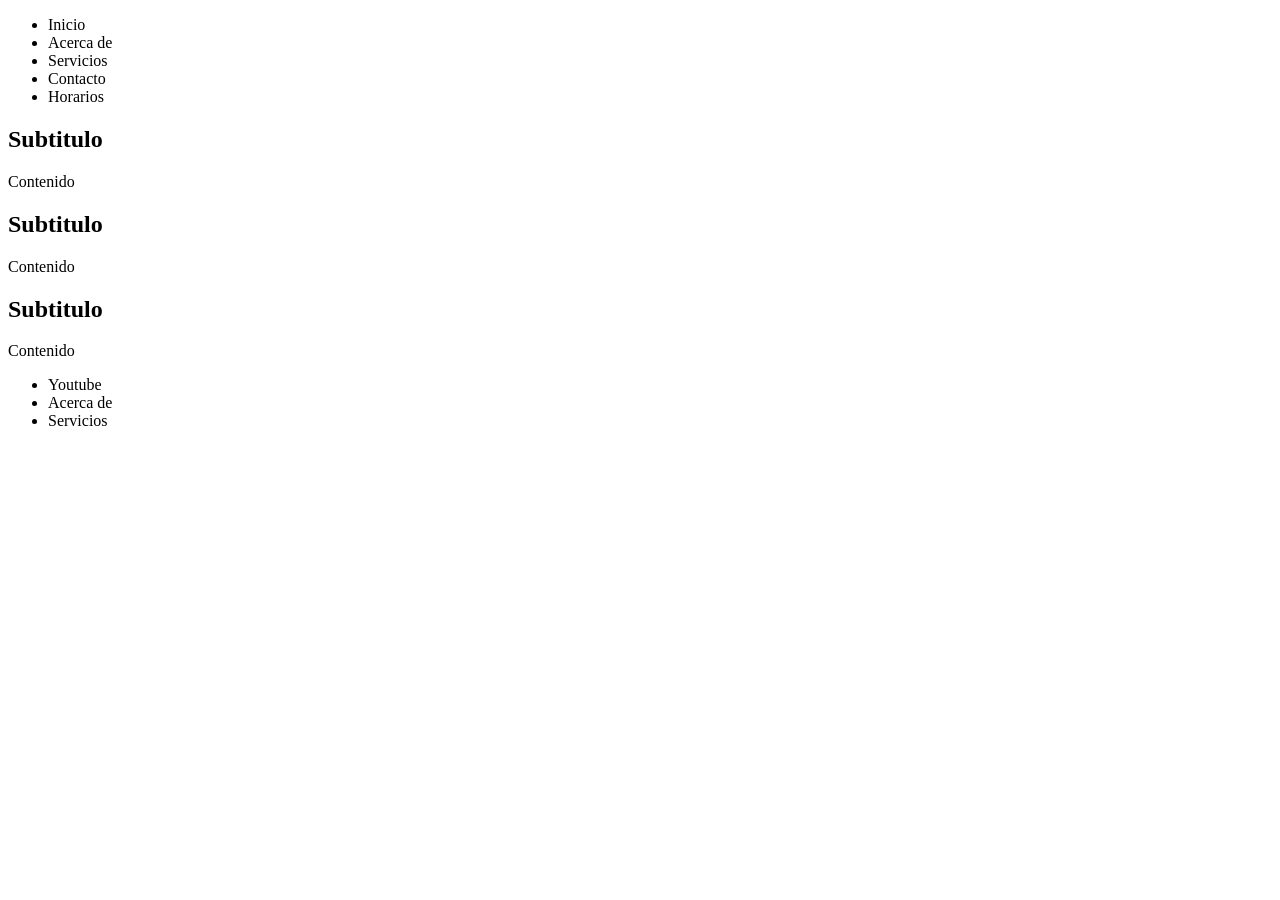
<file: index.html>
<!doctype html>
<html lang="en">
  <head>
    <meta charset="UTF-8" />
    <meta name="viewport" content="width=device-width, initial-scale=1.0" />
    <title>Document</title>
  </head>
  <body>
    
    <header>
      <nav>
       <ul>
        <li>Inicio</li>
        <li>Acerca de</li>
        <li>Servicios</li>
        <li>Contacto</li>
        <li>Horarios</li>
       </ul>
    
      </nav>
    </header>
    <main>
      <section></section>
      <section>
        <article>
          <h2>Subtitulo</h2>
          <p>Contenido</p>
        </article>

        <article>
          <h2>Subtitulo</h2>
          <p>Contenido</p>
        </article>

        <article>
          <h2>Subtitulo</h2>
          <p>Contenido</p>
        </article>
      </section>
      <section></section>
    </main>

  <footer>
     <ul>
        <li>Youtube</li>
        <li>Acerca de</li>
        <li>Servicios</li>

      </ul>
  </footer>
  </body>
</html>
</file>
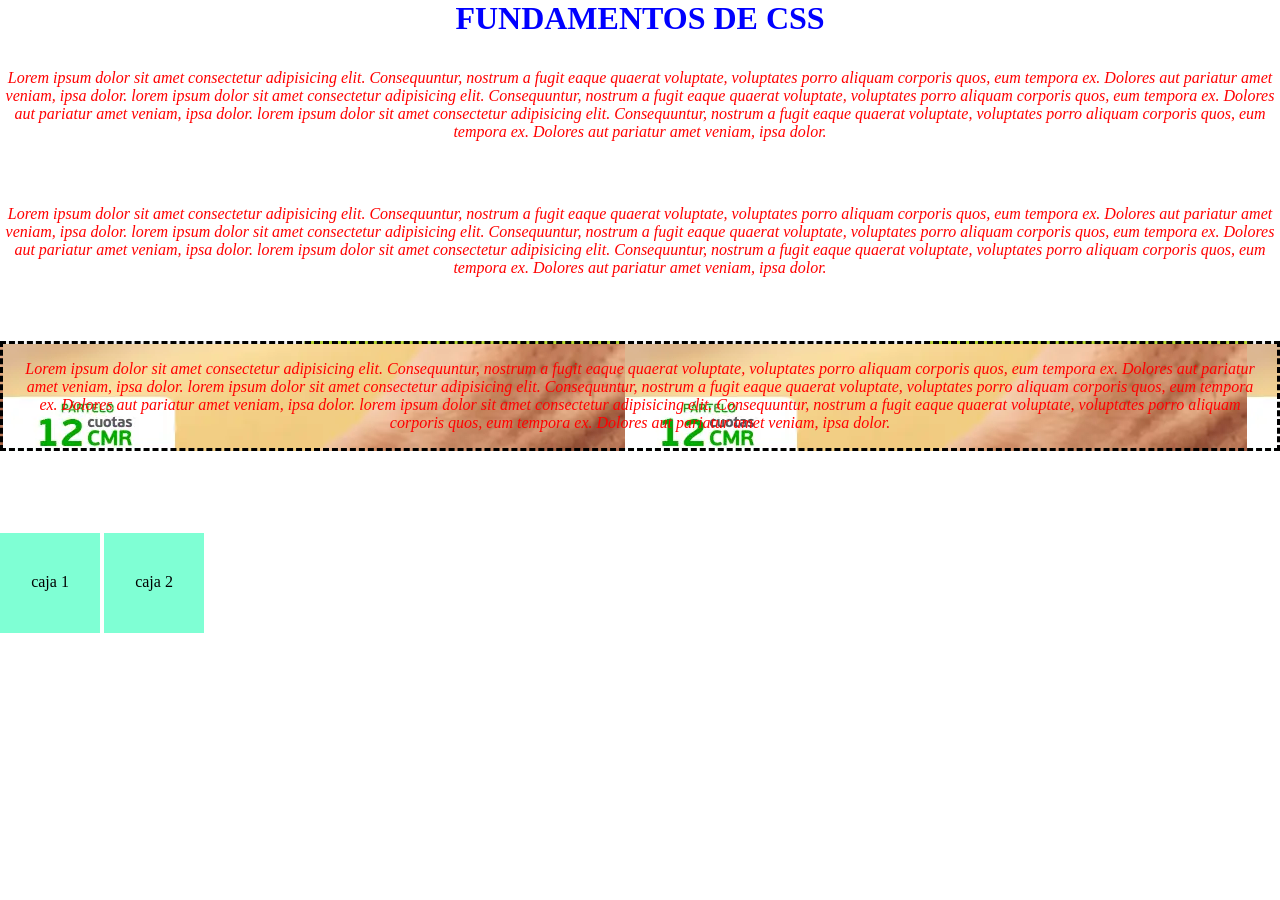
<file: practica-estilos.html>
<!DOCTYPE html>
<html lang="en">
<head>
  <meta charset="UTF-8">
  <meta name="viewport" content="width=device-width, initial-scale=1.0">
  <title>Document</title>
</head>
<body>
<!-- css : hojas de estilo cascada -->
<!-- selector {} -->
<!-- Ques es selector -->
<!-- Etiqueta {}     -->
<style>
  *{margin: 0; 
    padding: 0;
  border:0} /* Quita los margenes y padding de todas las etiquetas */
  /*Solo se utiliza una vez*/
#titulo{
    color: blue;
    text-align: center;
    text-transform: uppercase;/* Mayusculas */
    font-weight: bold;/* Negrita */
  }
/*Le afecta a todos las etiquetas p*/

  p {
    color: red;
    font-style: italic;
    margin-top: 2em; /* 1em - 16px = 1M*/
    margin-bottom: 4em;
    text-align: center;
  }   
  /*Clase que puede heredarse muchas veces*/
  .Importante{
    Background-color: bisque;
    border: 3px dashed black; /* Borde ; dotted,sólid, double, dashed */
    padding: 1em;/* Espacio interno */
  }

.caja{
    background-color: aquamarine;
    /* border: 1px solid black; */
    display: inline-block;
    height: 60px;
    text-align: center;
    /* padding-left: 40px; */
    padding-top: 40px;
    width: 100px;/* Ancho */
  }
  .fundoing {
    background-image: url("img/fondo.jpg");
    background-size: auto;
    background-position: button;
  }

  </style>
<h1 id="titulo">Fundamentos de CSS</h1>

  <p>
    Lorem ipsum dolor sit amet consectetur adipisicing elit. Consequuntur, nostrum a fugit eaque quaerat voluptate, voluptates porro aliquam corporis quos,
    eum tempora ex. Dolores aut pariatur amet veniam, ipsa dolor.
    lorem ipsum dolor sit amet consectetur adipisicing elit. Consequuntur, nostrum a fugit eaque quaerat voluptate, voluptates porro aliquam corporis quos,
    eum tempora ex. Dolores aut pariatur amet veniam, ipsa dolor.
    lorem ipsum dolor sit amet consectetur adipisicing elit. Consequuntur, nostrum a fugit eaque quaerat voluptate, voluptates porro aliquam corporis quos,
    eum tempora ex. Dolores aut pariatur amet veniam, ipsa dolor.
  </p>

  <p>
    Lorem ipsum dolor sit amet consectetur adipisicing elit. Consequuntur, nostrum a fugit eaque quaerat voluptate, voluptates porro aliquam corporis quos,
    eum tempora ex. Dolores aut pariatur amet veniam, ipsa dolor.
    lorem ipsum dolor sit amet consectetur adipisicing elit. Consequuntur, nostrum a fugit eaque quaerat voluptate, voluptates porro aliquam corporis quos,
    eum tempora ex. Dolores aut pariatur amet veniam, ipsa dolor.
    lorem ipsum dolor sit amet consectetur adipisicing elit. Consequuntur, nostrum a fugit eaque quaerat voluptate, voluptates porro aliquam corporis quos,
    eum tempora ex. Dolores aut pariatur amet veniam, ipsa dolor.
  </p>

   <p class="Importante fundoing">
    Lorem ipsum dolor sit amet consectetur adipisicing elit. Consequuntur, nostrum a fugit eaque quaerat voluptate, voluptates porro aliquam corporis quos,
    eum tempora ex. Dolores aut pariatur amet veniam, ipsa dolor.
    lorem ipsum dolor sit amet consectetur adipisicing elit. Consequuntur, nostrum a fugit eaque quaerat voluptate, voluptates porro aliquam corporis quos,
    eum tempora ex. Dolores aut pariatur amet veniam, ipsa dolor.
    lorem ipsum dolor sit amet consectetur adipisicing elit. Consequuntur, nostrum a fugit eaque quaerat voluptate, voluptates porro aliquam corporis quos,
    eum tempora ex. Dolores aut pariatur amet veniam, ipsa dolor.
  </p>
  <hr>
  <br>
  <div class="caja">
    caja 1
  </div>

   <div class="caja">
    caja 2
  </div>
  


</body>
</html>
</file>
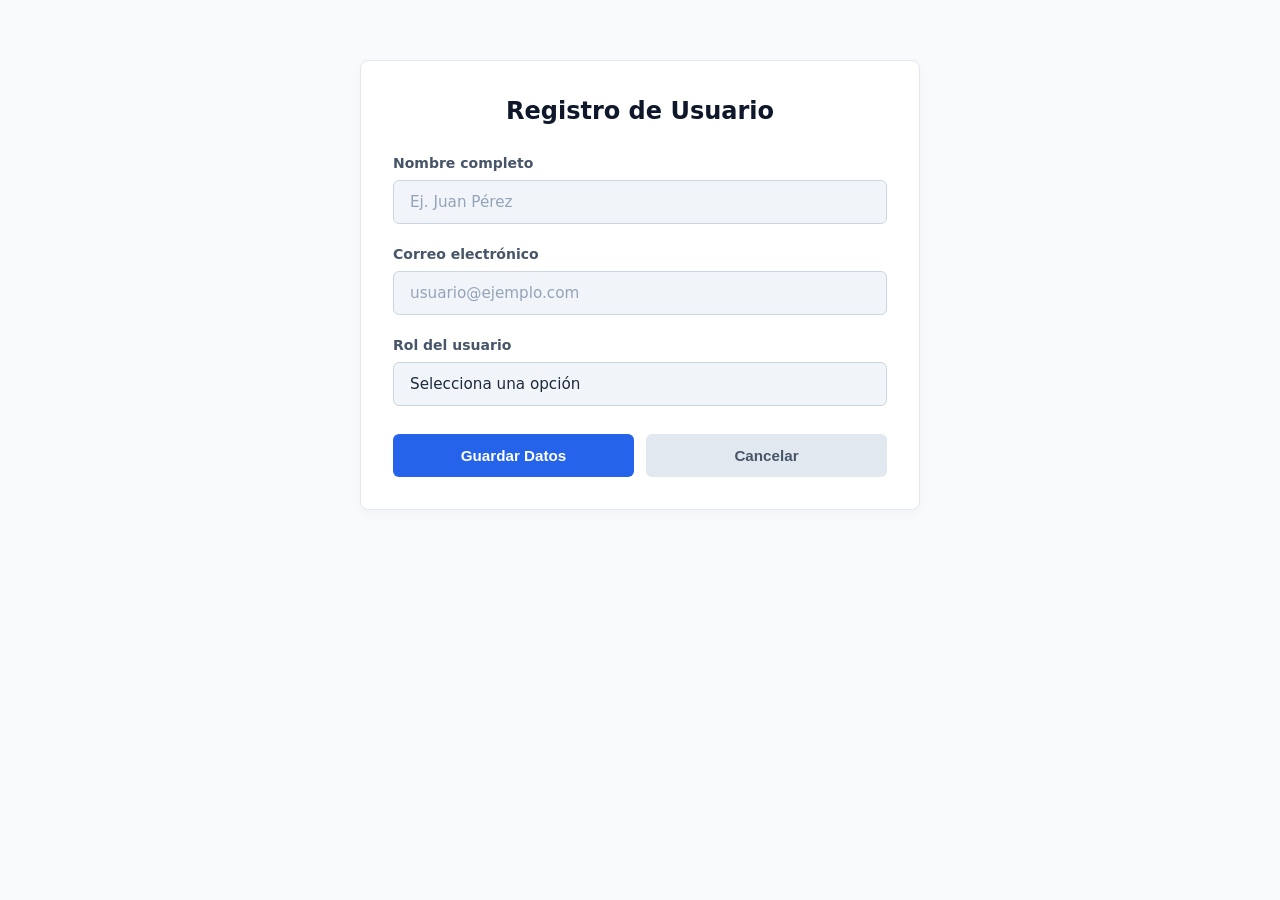
<file: practica-formulario.html>
<!DOCTYPE html>
<html lang="es">
<head>
  <meta charset="UTF-8">
  <meta name="viewport" content="width=device-width, initial-scale=1.0">
  <title>Formulario Plano y Elegante</title>
  <link rel="stylesheet" href="css/style-formularios.css">
</head>
<body>

  <div class="form-container">
    <h2 class="form-title">Registro de Usuario</h2>
    
    <form action="#" method="POST">
      <!-- Input de Texto -->
      <div class="form-group">
        <label for="nombre" class="form-label">Nombre completo</label>
        <input type="text" id="nombre" class="form-input" placeholder="Ej. Juan Pérez" required>
      </div>

      <!-- Input de Texto / Correo -->
      <div class="form-group">
        <label for="email" class="form-label">Correo electrónico</label>
        <input type="text" id="email" class="form-input" placeholder="usuario@ejemplo.com" required>
      </div>

      <!-- Control Select -->
      <div class="form-group">
        <label for="rol" class="form-label">Rol del usuario</label>
        <select id="rol" class="form-select" required>
          <option value="" disabled selected>Selecciona una opción</option>
          <option value="desarrollador">Desarrollador Backend</option>
          <option value="disenador">Diseñador UX/UI</option>
          <option value="administrador">Administrador de Sistemas</option>
        </select>
      </div>

      <!-- Botones de Acción -->
      <div class="form-actions">
        <button type="submit" class="btn btn-primary">Guardar Datos</button>
        <button type="reset" class="btn btn-secondary">Cancelar</button>
      </div>
    </form>
  </div>

</body>
</html>
</file>
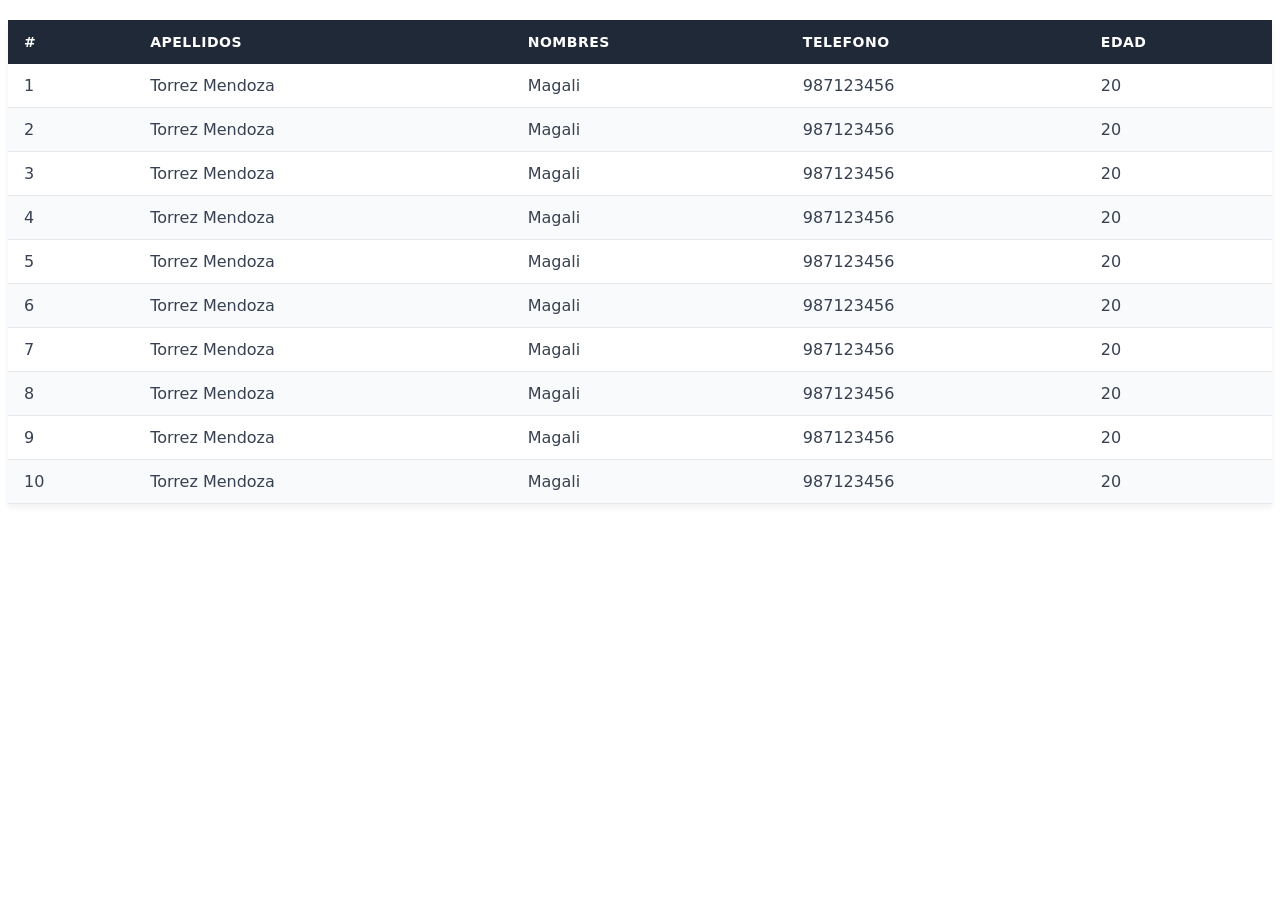
<file: practica-tablas.html>
<!DOCTYPE html>
<html lang="en">
<head>
  <meta charset="UTF-8">
  <meta name="viewport" content="width=device-width, initial-scale=1.0">
  <title>Document</title>
  <link rel="stylesheet" href="css/style-tablas.css">
</head>
<body>

  <div clase="container">
  <table>
  <thead>
    <tr>
      <th>#</th>
      <th>Apellidos</th>
      <th>Nombres</th>
      <th>Telefono</th>
      <th>Edad</th>
    </tr>
  </thead>
  <tbody>
    <tr>
      <td>1</td>
      <td>Torrez Mendoza</td>
      <td>Magali</td>
      <td>987123456</td>
      <td>20</td>
    </tr>
    <tr>
      <td>2</td>
      <td>Torrez Mendoza</td>
      <td>Magali</td>
      <td>987123456</td>
      <td>20</td>
    </tr>
    <tr>
      <td>3</td>
      <td>Torrez Mendoza</td>
      <td>Magali</td>
      <td>987123456</td>
      <td>20</td>
    </tr>
    <tr>
      <td>4</td>
      <td>Torrez Mendoza</td>
      <td>Magali</td>
      <td>987123456</td>
      <td>20</td>
    </tr>
    <tr>
      <td>5</td>
      <td>Torrez Mendoza</td>
      <td>Magali</td>
      <td>987123456</td>
      <td>20</td>
    </tr>
    <tr>
      <td>6</td>
      <td>Torrez Mendoza</td>
      <td>Magali</td>
      <td>987123456</td>
      <td>20</td>
    </tr>
    <tr>
      <td>7</td>
      <td>Torrez Mendoza</td>
      <td>Magali</td>
      <td>987123456</td>
      <td>20</td>
    </tr>
    <tr>
      <td>8</td>
      <td>Torrez Mendoza</td>
      <td>Magali</td>
      <td>987123456</td>
      <td>20</td>
    </tr>
    <tr>
      <td>9</td>
      <td>Torrez Mendoza</td>
      <td>Magali</td>
      <td>987123456</td>
      <td>20</td>
    </tr>
    <tr>
      <td>10</td>
      <td>Torrez Mendoza</td>
      <td>Magali</td>
      <td>987123456</td>
      <td>20</td>
    </tr>
  </tbody>
</table>
</div>
  
</body>
</html>
</file>
<file: css/style-formularios.css>
/* Reset base */
*, *::before, *::after {
  box-sizing: border-box;
  margin: 0;
  padding: 0;
}

body {
  font-family: 'Segoe UI', system-ui, -apple-system, sans-serif;
  background-color: #f8fafc;
  color: #1e293b;
  line-height: 1.5;
  padding: 20px;
}

/* Card contenedora plana y responsiva */
.form-container {
  max-width: 560px;
  width: 100%;
  margin: 40px auto;
  background-color: #ffffff;
  padding: 32px;
  border-radius: 8px;
  border: 1px solid #e2e8f0;
  box-shadow: 0 4px 12px rgba(0, 0, 0, 0.03);
}

.form-title {
  font-size: 1.5rem;
  font-weight: 600;
  color: #0f172a;
  margin-bottom: 24px;
  text-align: center;
}

.form-group {
  margin-bottom: 20px;
  display: flex;
  flex-direction: column;
}

.form-label {
  font-size: 0.875rem;
  font-weight: 600;
  color: #475569;
  margin-bottom: 6px;
}

/* Controles de entrada: estilos comunes para input y select */
.form-input,
.form-select {
  width: 100%;
  padding: 12px 16px;
  font-size: 0.95rem;
  font-family: inherit;
  color: #1e293b;
  background-color: #f1f5f9;
  border: 1px solid #cbd5e1;
  border-radius: 6px;
  outline: none;
  transition: all 0.2s ease-in-out;
}

/* Flecha limpia para select */
.form-select {
  appearance: none;
  -webkit-appearance: none;
  background-image: url("data:image/svg+xml;charset=UTF-8,%3csvg xmlns='http://www.w3.org/2000/svg' viewBox='0 0 24 24' fill='none' stroke='%475569' stroke-width='2' stroke-linecap='round' stroke-linejoin='round'%3e%3cpolyline points='6 9 12 15 18 9'%3e%3c/polyline%3e%3c/svg%3e");
  background-repeat: no-repeat;
  background-position: right 14px center;
  background-size: 16px;
  padding-right: 40px;
  cursor: pointer;
}

/* Cambios al pasar el cursor (Hover) */
.form-input:hover,
.form-select:hover {
  background-color: #ffffff;
  border-color: #94a3b8;
}

/* Control activo (Focus): Énfasis al presionar Enter o clickear */
.form-input:focus,
.form-select:focus {
  background-color: #ffffff;
  border-color: #2563eb;
  box-shadow: 0 0 0 4px rgba(37, 99, 235, 0.15);
}

.form-input::placeholder {
  color: #94a3b8;
}

/* Botones y acciones */
.form-actions {
  display: flex;
  gap: 12px;
  margin-top: 28px;
}

.btn {
  display: inline-flex;
  align-items: center;
  justify-content: center;
  padding: 12px 20px;
  font-size: 0.95rem;
  font-weight: 600;
  border-radius: 6px;
  border: 1px solid transparent;
  cursor: pointer;
  transition: all 0.2s ease-in-out;
  flex: 1;
}

.btn-primary { background-color: #2563eb; color: #ffffff; }
.btn-primary:hover { background-color: #1d4ed8; }
.btn-primary:focus { outline: none; box-shadow: 0 0 0 4px rgba(37, 99, 235, 0.35); }

.btn-secondary { background-color: #e2e8f0; color: #475569; }
.btn-secondary:hover { background-color: #cbd5e1; color: #0f172a; }
.btn-secondary:focus { outline: none; box-shadow: 0 0 0 4px rgba(148, 163, 184, 0.35); }

/* Adaptación para pantallas móviles */
@media (max-width: 480px) {
  .form-container { padding: 20px 16px; margin: 10px auto; }
  .form-actions { flex-direction: column; }
  .btn { width: 100%; }
}
</file>
<file: css/style-tablas.css>
/* Estilos de la tabla general */
table {
  width: 100%;
  border-collapse: collapse;
  font-family: system-ui, -apple-system, sans-serif;
  margin: 20px 0;
  box-shadow: 0 4px 6px rgba(0, 0, 0, 0.05);
  border-radius: px;
  overflow: hidden;
}

/* Encabezado de la tabla */
th {
  background-color: #1f2937;
  color: #ffffff;
  padding: 14px 16px;
  text-align: left;
  font-weight: 600;
  font-size: 14px;
  text-transform: uppercase;
  letter-spacing: 0.5px;
}

/* Celdas de datos */
td {
  padding: 12px 16px;
  color: #374151;
  border-bottom: 1px solid #e5e7eb;
}

/* Filas cebreadas (Zebra Striping) */
tbody tr:nth-child(odd) {
  background-color: #ffffff;
}

tbody tr:nth-child(even) {
  background-color: #f9fafb;
}

/* Efecto hover sobre la fila activa */
tbody tr:hover {
  background-color: #e0f2fe;
  transition: background-color 0.2s ease-in-out;
  cursor: pointer;
}
</file>
